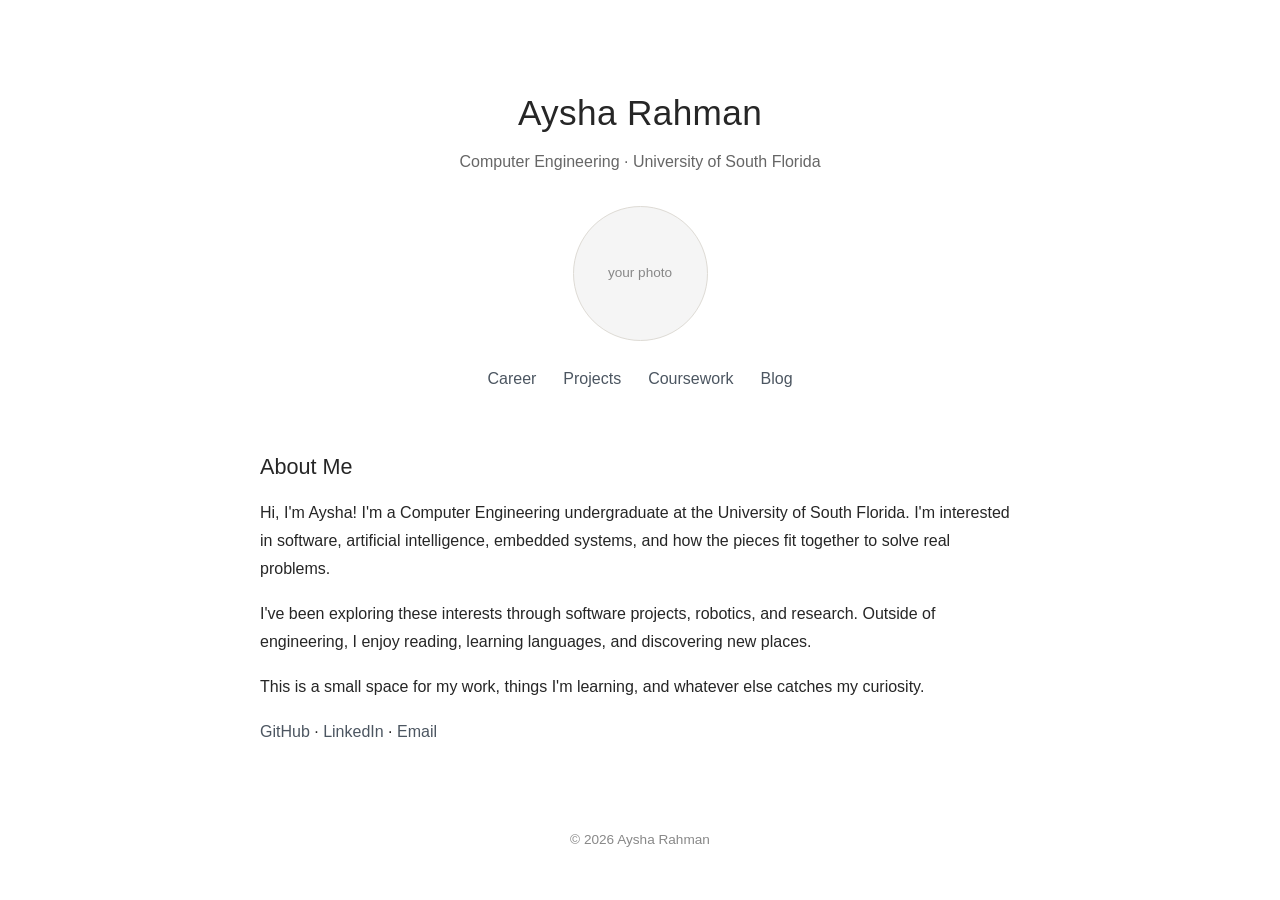
<file: index.html>
<!DOCTYPE html>
<html lang="en"><head><meta charset="UTF-8"><meta name="viewport" content="width=device-width, initial-scale=1"><title>Aysha Rahman</title><link rel="stylesheet" href="style.css"></head>
<body><div class="wrap"><header class="home-header"><h1>Aysha Rahman</h1><p class="subtitle">Computer Engineering · University of South Florida</p><div class="portrait portrait-placeholder" role="img" aria-label="Placeholder for a portrait">your photo</div><nav aria-label="Main navigation"><a href="career.html">Career</a><a href="projects.html">Projects</a><a href="coursework.html">Coursework</a><a href="blog.html">Blog</a></nav></header><main><h2>About Me</h2><p>Hi, I'm Aysha! I'm a Computer Engineering undergraduate at the University of South Florida. I'm interested in software, artificial intelligence, embedded systems, and how the pieces fit together to solve real problems.</p><p>I've been exploring these interests through software projects, robotics, and research. Outside of engineering, I enjoy reading, learning languages, and discovering new places.</p><p>This is a small space for my work, things I'm learning, and whatever else catches my curiosity.</p><p><a href="https://github.com/" target="_blank" rel="noopener noreferrer">GitHub</a> · <a href="https://www.linkedin.com/" target="_blank" rel="noopener noreferrer">LinkedIn</a> · <a href="mailto:YOUR_EMAIL@example.com">Email</a></p></main><footer>© 2026 Aysha Rahman</footer></div></body></html>
</file>
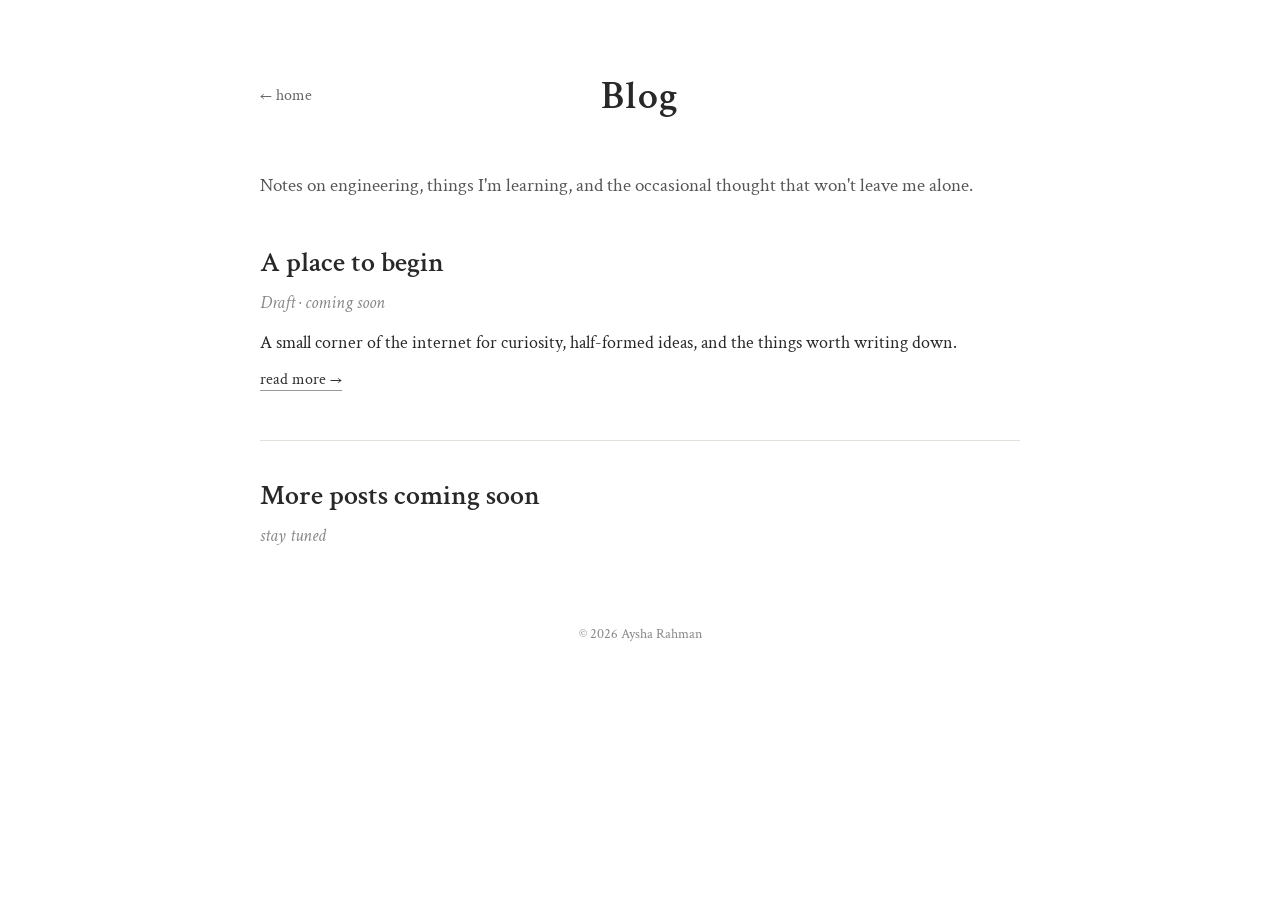
<file: blog.html>
<!DOCTYPE html><html lang="en"><head><meta charset="UTF-8"><meta name="viewport" content="width=device-width, initial-scale=1"><title>Blog · Aysha Rahman</title><link rel="stylesheet" href="blog.css"></head><body><div class="container"><header><div class="header-flex"><a href="index.html" class="back-link">← home</a><h1>Blog</h1></div></header><main><div class="intro"><p>Notes on engineering, things I'm learning, and the occasional thought that won't leave me alone.</p></div><article class="post"><h2>A place to begin</h2><p class="post-date">Draft · coming soon</p><p>A small corner of the internet for curiosity, half-formed ideas, and the things worth writing down.</p><a href="blogs/first-post.html">read more →</a></article><hr class="rule"><article class="post"><h2>More posts coming soon</h2><p class="post-date">stay tuned</p></article></main><footer>© 2026 Aysha Rahman</footer></div></body></html>
</file>
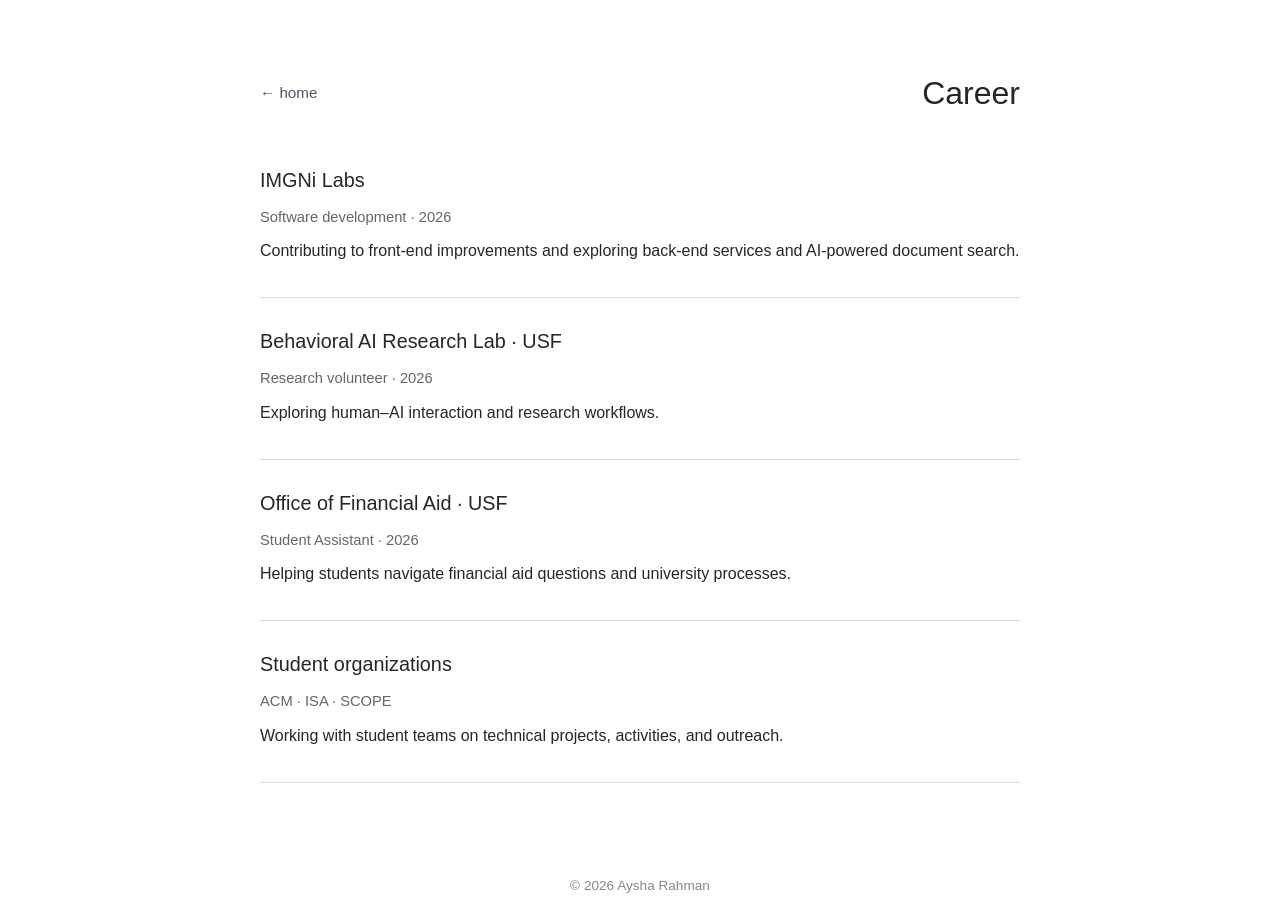
<file: career.html>
<!DOCTYPE html><html lang="en"><head><meta charset="UTF-8"><meta name="viewport" content="width=device-width, initial-scale=1"><title>Career · Aysha Rahman</title><link rel="stylesheet" href="style.css"></head><body><div class="wrap"><header class="simple-header"><a href="index.html" class="back">← home</a><h1>Career</h1></header><main><section class="entry"><h2>IMGNi Labs</h2><p class="meta">Software development · 2026</p><p>Contributing to front-end improvements and exploring back-end services and AI-powered document search.</p></section><section class="entry"><h2>Behavioral AI Research Lab · USF</h2><p class="meta">Research volunteer · 2026</p><p>Exploring human–AI interaction and research workflows.</p></section><section class="entry"><h2>Office of Financial Aid · USF</h2><p class="meta">Student Assistant · 2026</p><p>Helping students navigate financial aid questions and university processes.</p></section><section class="entry"><h2>Student organizations</h2><p class="meta">ACM · ISA · SCOPE</p><p>Working with student teams on technical projects, activities, and outreach.</p></section></main><footer>© 2026 Aysha Rahman</footer></div></body></html>
</file>
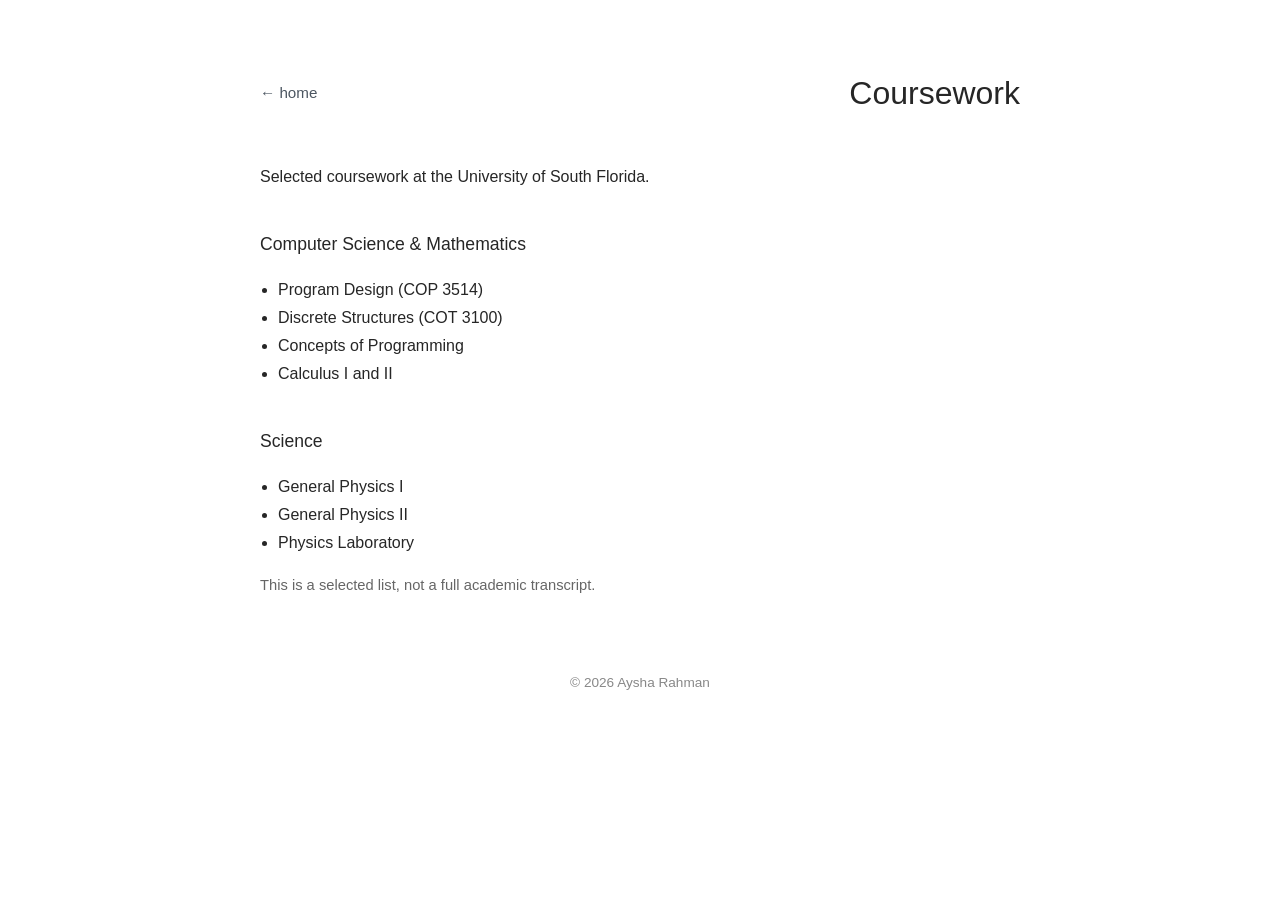
<file: coursework.html>
<!DOCTYPE html><html lang="en"><head><meta charset="UTF-8"><meta name="viewport" content="width=device-width, initial-scale=1"><title>Coursework · Aysha Rahman</title><link rel="stylesheet" href="style.css"></head><body><div class="wrap"><header class="simple-header"><a href="index.html" class="back">← home</a><h1>Coursework</h1></header><main><p>Selected coursework at the University of South Florida.</p><h2 class="section-title">Computer Science & Mathematics</h2><ul class="course-list"><li>Program Design (COP 3514)</li><li>Discrete Structures (COT 3100)</li><li>Concepts of Programming</li><li>Calculus I and II</li></ul><h2 class="section-title">Science</h2><ul class="course-list"><li>General Physics I</li><li>General Physics II</li><li>Physics Laboratory</li></ul><p class="meta">This is a selected list, not a full academic transcript.</p></main><footer>© 2026 Aysha Rahman</footer></div></body></html>
</file>
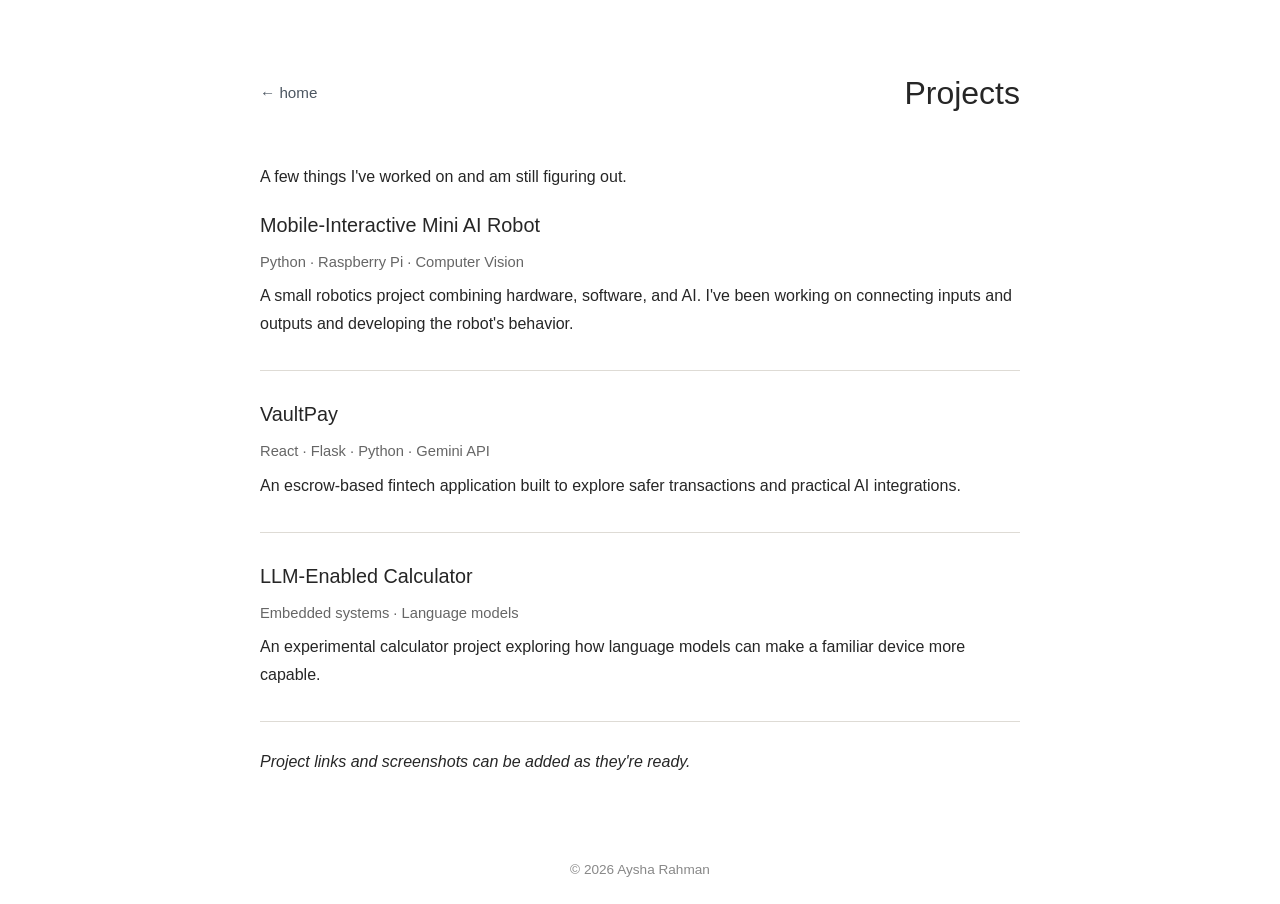
<file: projects.html>
<!DOCTYPE html><html lang="en"><head><meta charset="UTF-8"><meta name="viewport" content="width=device-width, initial-scale=1"><title>Projects · Aysha Rahman</title><link rel="stylesheet" href="style.css"></head><body><div class="wrap"><header class="simple-header"><a href="index.html" class="back">← home</a><h1>Projects</h1></header><main><p>A few things I've worked on and am still figuring out.</p><section class="entry"><h2>Mobile-Interactive Mini AI Robot</h2><p class="meta">Python · Raspberry Pi · Computer Vision</p><p>A small robotics project combining hardware, software, and AI. I've been working on connecting inputs and outputs and developing the robot's behavior.</p></section><section class="entry"><h2>VaultPay</h2><p class="meta">React · Flask · Python · Gemini API</p><p>An escrow-based fintech application built to explore safer transactions and practical AI integrations.</p></section><section class="entry"><h2>LLM-Enabled Calculator</h2><p class="meta">Embedded systems · Language models</p><p>An experimental calculator project exploring how language models can make a familiar device more capable.</p></section><p><em>Project links and screenshots can be added as they're ready.</em></p></main><footer>© 2026 Aysha Rahman</footer></div></body></html>
</file>
<file: style.css>
:root{--ink:#262626;--muted:#666;--line:#dedbd5;--link:#4c5661;--paper:#fff}
*{box-sizing:border-box}html{scroll-behavior:smooth}body{margin:0;background:var(--paper);color:var(--ink);font:16px/1.75 Arial,Helvetica,sans-serif}a{color:var(--link);text-decoration:none}a:hover{text-decoration:underline;text-underline-offset:4px}.wrap{width:min(760px,calc(100% - 40px));margin:0 auto}.home-header{text-align:center;padding-top:82px}.home-header h1{font-size:2.2rem;font-weight:500;letter-spacing:.01em;margin:0 0 4px}.subtitle{color:var(--muted);margin:0}.portrait{width:135px;height:135px;object-fit:cover;border-radius:50%;display:block;margin:30px auto 24px;background:#f5f5f5}.portrait-placeholder{display:grid;place-items:center;border:1px solid var(--line);font-size:.85rem;color:#888}nav{display:flex;justify-content:center;gap:27px;flex-wrap:wrap;margin:0 0 55px}main h2{font-size:1.35rem;font-weight:500;margin:0 0 14px}main p{margin:0 0 17px}.simple-header{padding-top:65px;margin-bottom:42px;display:flex;align-items:center;justify-content:space-between;gap:20px}.simple-header h1{font-weight:500;font-size:2rem;margin:0}.back{font-size:.95rem}.entry{padding:0 0 25px;margin:0 0 26px;border-bottom:1px solid var(--line)}.entry h2{font-size:1.24rem;font-weight:500;margin:0 0 4px}.meta{color:var(--muted);font-size:.92rem;margin:0 0 8px}.entry p{margin:7px 0}.section-title{font-size:1.1rem;margin:38px 0 16px}.course-list{padding-left:18px}footer{text-align:center;font-size:.85rem;color:#888;padding:65px 0 22px}@media(max-width:600px){.home-header{padding-top:50px}.simple-header{padding-top:40px}.home-header h1{font-size:1.9rem}nav{gap:18px;margin-bottom:40px}}
</file>
<file: blog.css>
@import url('https://fonts.googleapis.com/css2?family=Crimson+Text:wght@400;600;700&display=swap');
*{margin:0;padding:0;box-sizing:border-box}body{background:#fff;color:#282828;font-family:'Crimson Text',Georgia,serif;line-height:1.8;padding:60px 20px}.container{max-width:760px;margin:0 auto}.header-flex{display:flex;justify-content:center;align-items:center;position:relative;margin-bottom:37px}.back-link{position:absolute;left:0;color:#666;font-size:1.03rem;text-decoration:none}.back-link:hover{text-decoration:underline;text-underline-offset:4px}h1{font-size:2.5rem;font-weight:600;letter-spacing:.02em}.intro{margin-bottom:42px}.intro p{font-size:1.18rem;color:#555}.post{margin-bottom:45px}.post h2{font-size:1.75rem;line-height:1.25;font-weight:600;margin-bottom:7px}.post-date{font-size:1.01rem;color:#888;font-style:italic;margin-bottom:11px}.post p{font-size:1.13rem;line-height:1.75;margin-bottom:8px}.post a{color:#303030;text-decoration:none;border-bottom:1px solid #999}.post a:hover{border-bottom-color:#222}.rule{border:0;border-top:1px solid #e3e0db;margin:37px 0}footer{text-align:center;color:#888;font-size:.9rem;padding-top:24px}@media(max-width:600px){body{padding:40px 20px}h1{font-size:2rem}.post h2{font-size:1.5rem}.header-flex{justify-content:flex-end}.back-link{left:0}}
</file>
